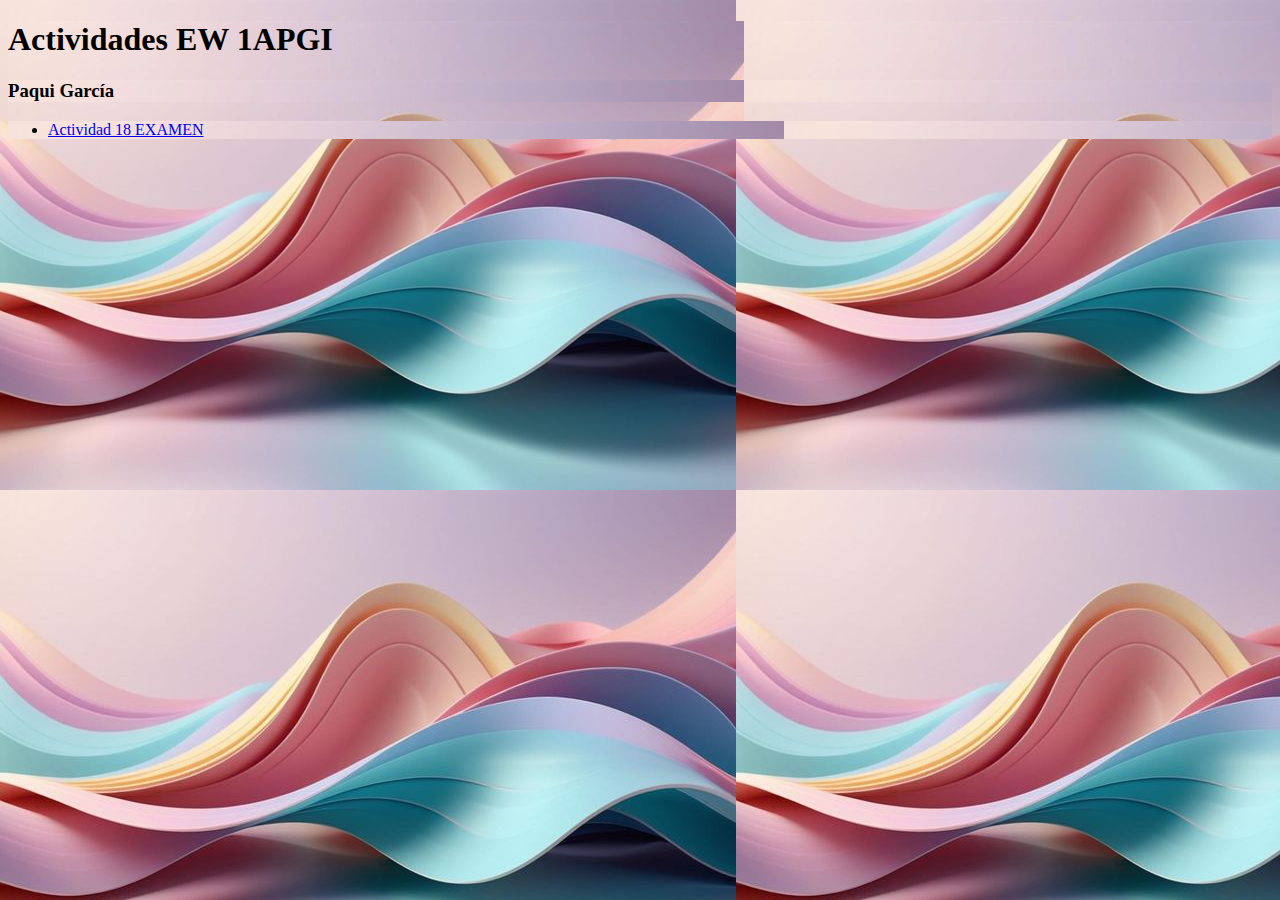
<file: index.html>
<!DOCTYPE html>
<html lang="en">
<head>
    <meta charset="UTF-8">
    <meta name="viewport" content="width=device-width, initial-scale=1.0">
    <title>Document</title>
    <link rel="stylesheet" href="styles.css">
</head>
<body>
    <header>
        <h1>Actividades EW 1APGI</h1>
        <h3>Paqui García</h3>
    </header>
    <section>
        <ul id="trabajos">
            <li><a href="ACT18/index.html" target="_blank" class="Actividad">Actividad 18 EXAMEN</a></li>
        </ul>
    </section>
    
</body>
</html>
</file>
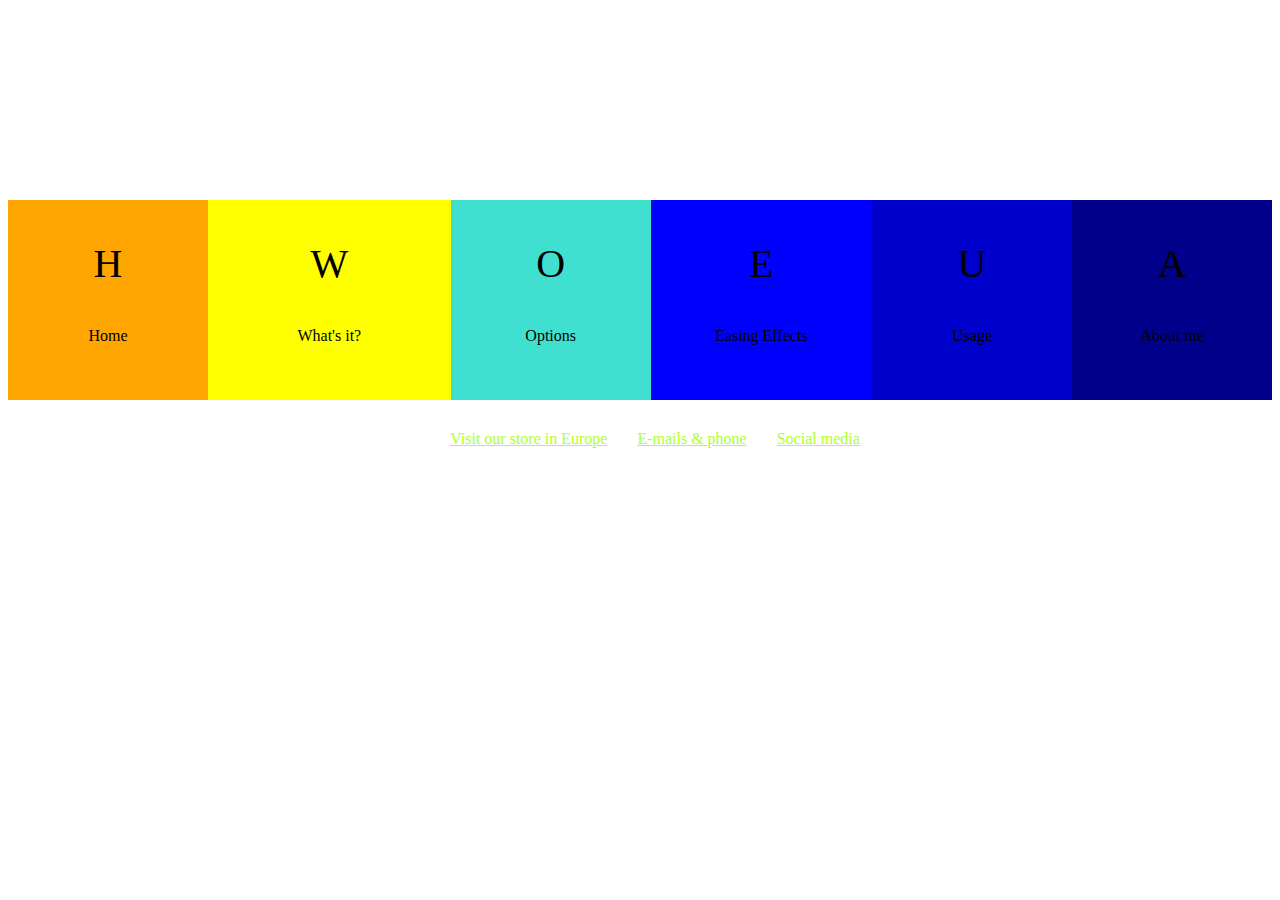
<file: ACT20/index.html>
<!DOCTYPE html>
<html lang="en">
<head>
    <meta charset="UTF-8">
    <meta name="viewport" content="width=device-width, initial-scale=1.0">
    <title>Document</title>
    <link rel="stylesheet" href="styles.css">
</head>
<body>
    
    <div class="contenedor">
        <div class="naranja"><p>H</p> 
           <div>Home</div>
        </div>
        <div class="amarillo"><p>W</p>
            <div> What's it?</div>
        </div>
        <div class="turquesa"><p>O</p> 
            <div>Options</div>
        </div>
        <div class="clein"> <p>E</p> 
            <div>Easing Effects</div>
        </div>
        <div class="azul"><p>U </p> 
            <div>Usage</div>
        </div>
        <div class="marino"><p>A</p> 
            <div>About me</div>
        </div>
    </div>

    <div class="lista">
        <div><a href="#">Visit our store in Europe</a></div>
        <div><a href="#">E-mails & phone</a></div>
        <div><a href="#">Social  media</a></div>
    </div>
</body>
</html>
</file>
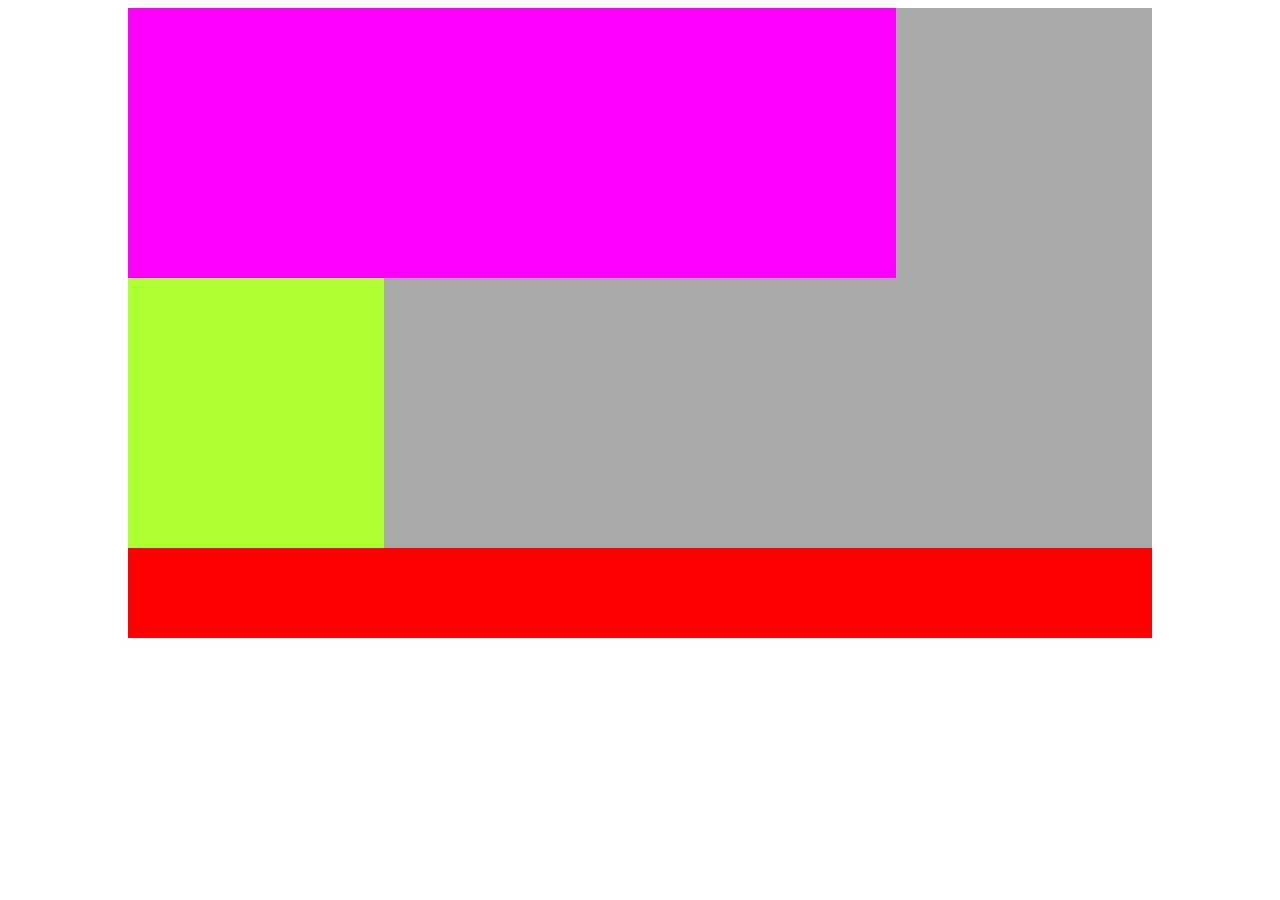
<file: ACT21/index.html>
<!DOCTYPE html>
<html lang="en">
<head>
    <meta charset="UTF-8">
    <meta name="viewport" content="width=device-width, initial-scale=1.0">
    <title>Document</title>
  <link rel="stylesheet" href="style.css">
</head>
<body>
    <div class="contenedor">
        <div class="cuadrado1"></div>
        <div class="cuadrado2"></div>
        <div class="cuadrado3"></div>
    </div>

    
</body>
</html>
</file>
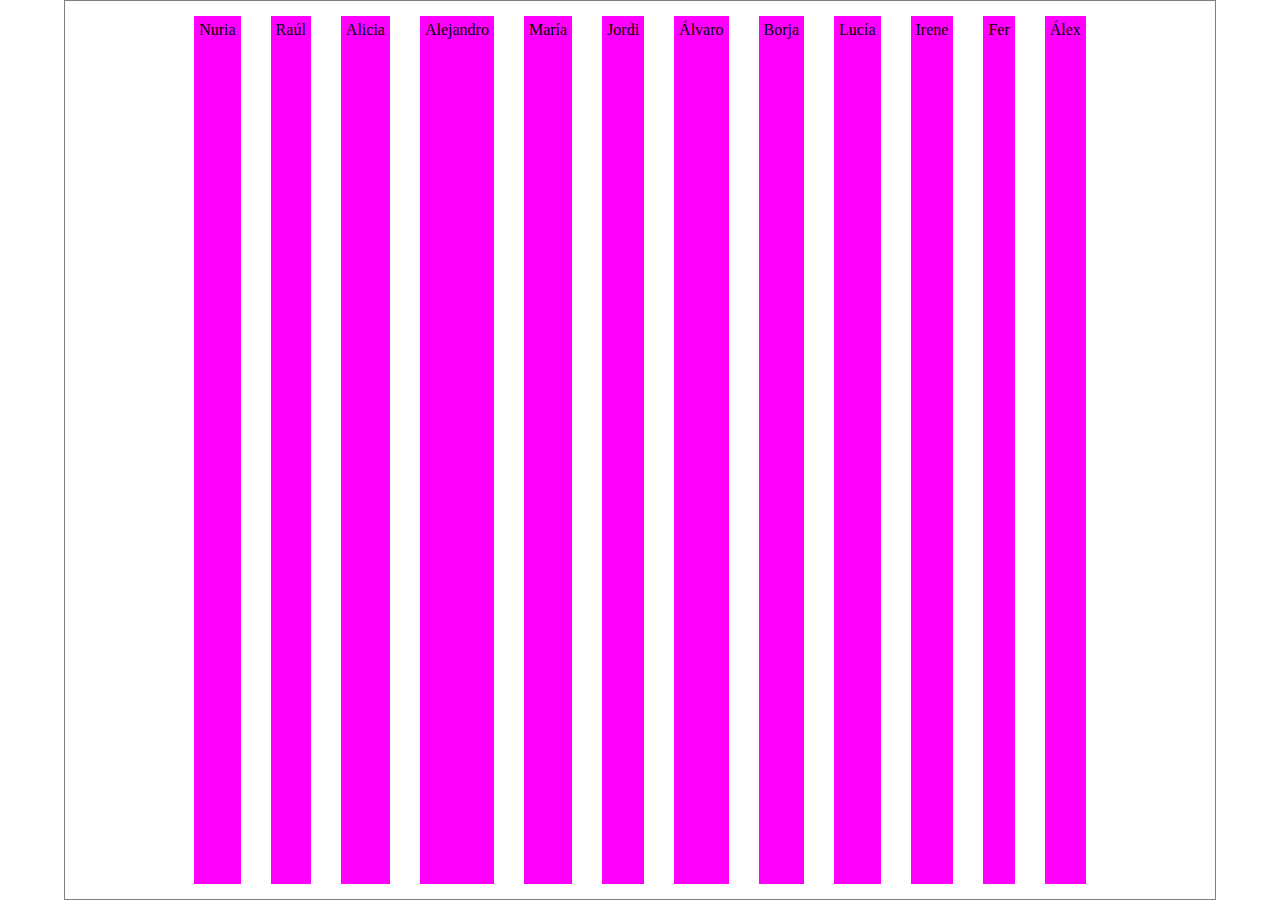
<file: ACT22/index.html>
<!DOCTYPE html>
<html lang="en">
<head>
    <meta charset="UTF-8">
    <meta name="viewport" content="width=device-width, initial-scale=1.0">
    <title>Document</title>
    <link rel="stylesheet" href="styles.css">
</head>
<body>
 <div class="contenedor">
    <div class="nombre">Nuria</div>
    <div class="nombre">Raúl</div>
    <div class="nombre">Alicia</div>
    <div class="nombre">Alejandro</div>
    <div class="nombre">María</div>
    <div class="nombre">Jordi</div>
    <div class="nombre">Álvaro</div>
    <div class="nombre">Borja</div>
    <div class="nombre">Lucía</div>
    <div class="nombre">Irene</div>
    <div class="nombre">Fer</div>
    <div class="nombre">Álex</div>
    
 </div>
    
</body>
</html>
</file>
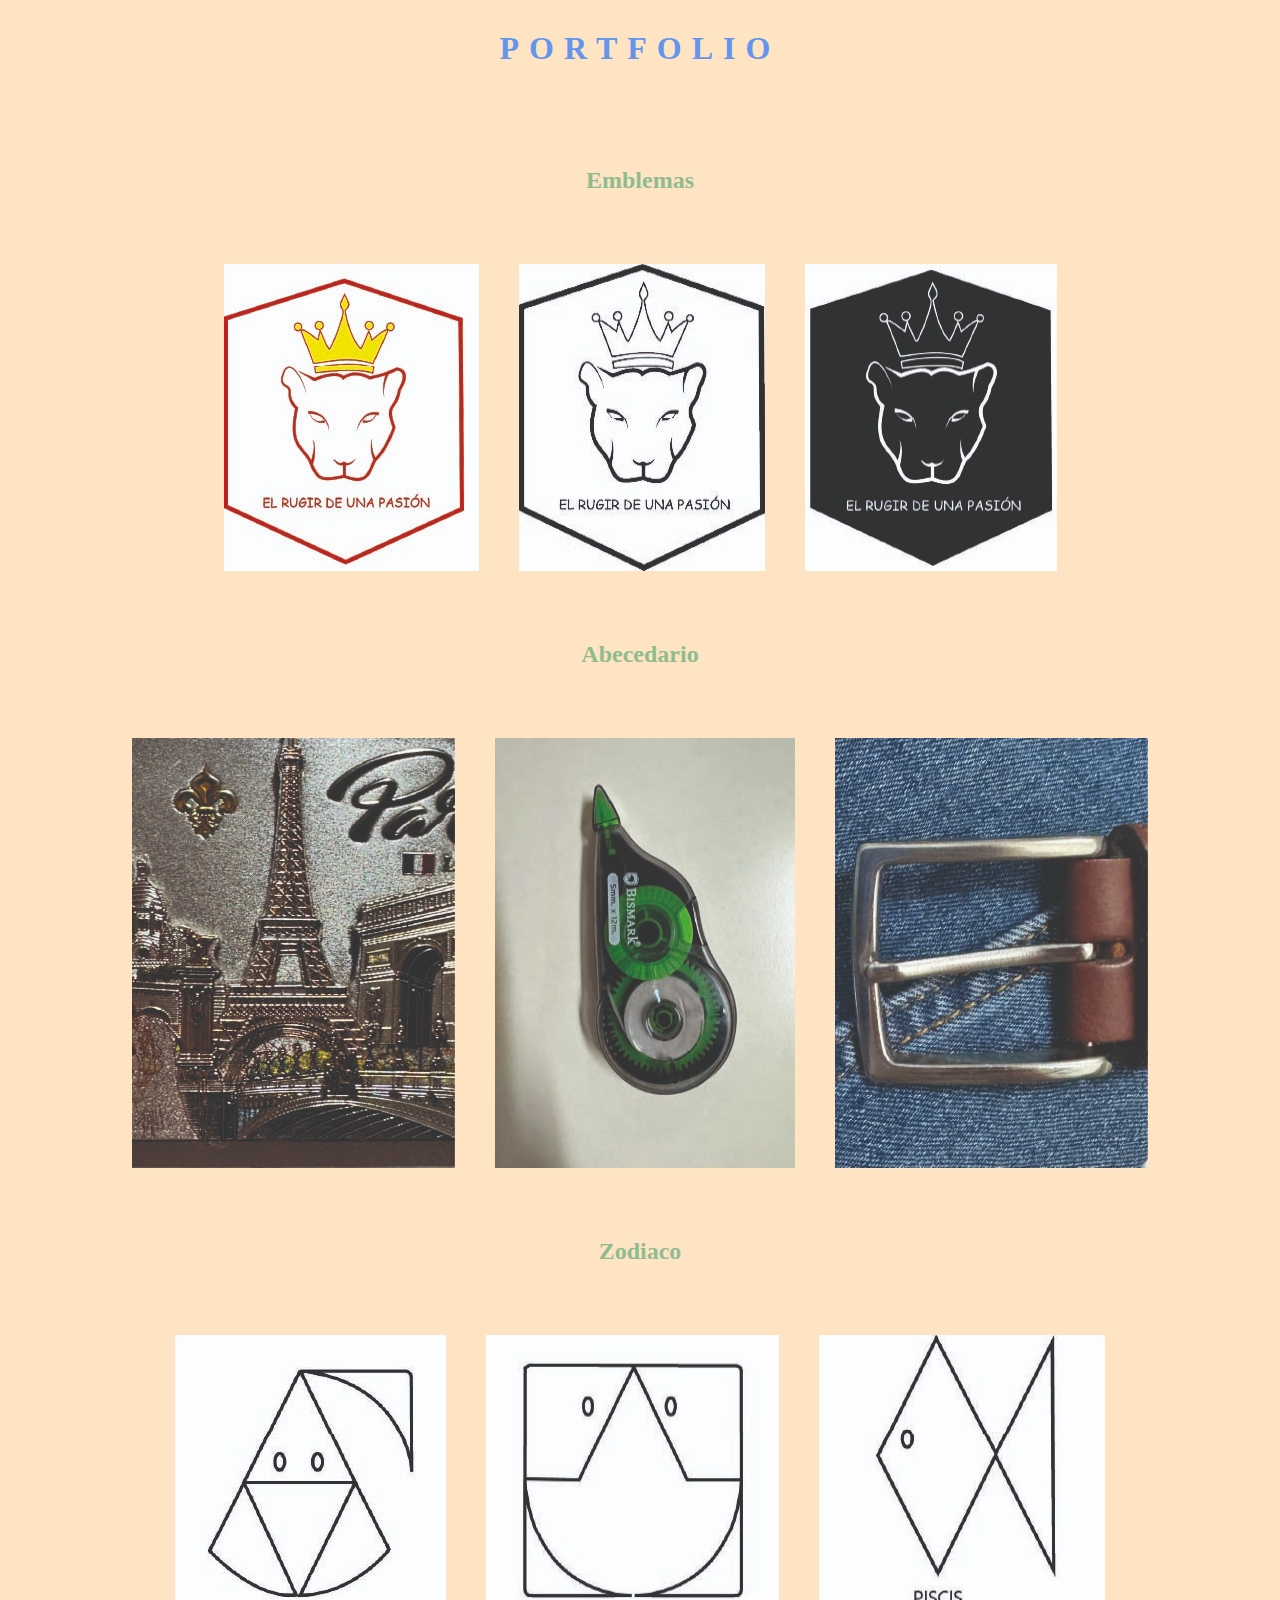
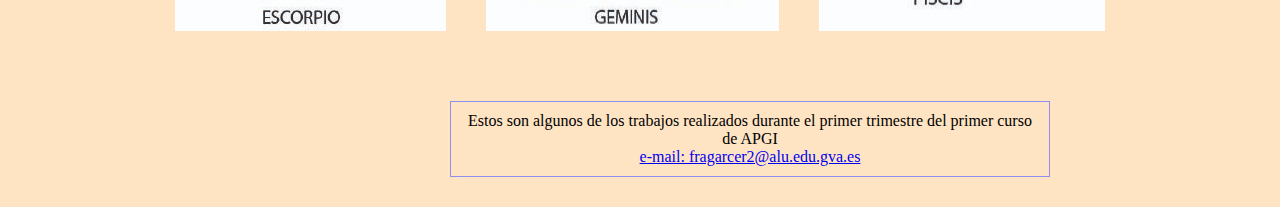
<file: ACT23/index.html>
<!DOCTYPE html>
<html lang="en">
<head>
    <meta charset="UTF-8">
    <meta name="viewport" content="width=device-width, initial-scale=1.0">
    <title>Portofolio</title>
    <link rel="stylesheet" href="styles.css">
</head>
<body>
 <header>
    <h1>PORTFOLIO</h1>
 </header>

  <h2>Emblemas</h2>
 <section>
  
 <img src="img/Leona.png" alt="Leona a color">
 <img src="img/Leona 1.png" alt="Leona en blanco">
 <img src="img/Leona 2.png" alt="Leona en negro">
</section>

   <h2>Abecedario</h2>
<section>
 
<img src="img/A.jpg" alt="Letra A">
<img src="img/B.jpg" alt="Letra B">
<img src="img/E.jpg" alt="Letra E">
</section>

  <h2>Zodiaco</h2>
<section>
 
<img src="img/Escorpio.jpg" alt="Escorpio">
<img src="img/Geminis.jpg" alt="Gemninis">
<img src="img/Piscis.jpg" alt="Piscis">
</section>

<footer>
    <p>Estos son algunos de los trabajos realizados durante el primer trimestre del primer curso de APGI <br>

        <a href="#">e-mail: fragarcer2@alu.edu.gva.es</a>
    </p>
</footer>
    
</body>
</html>
</file>
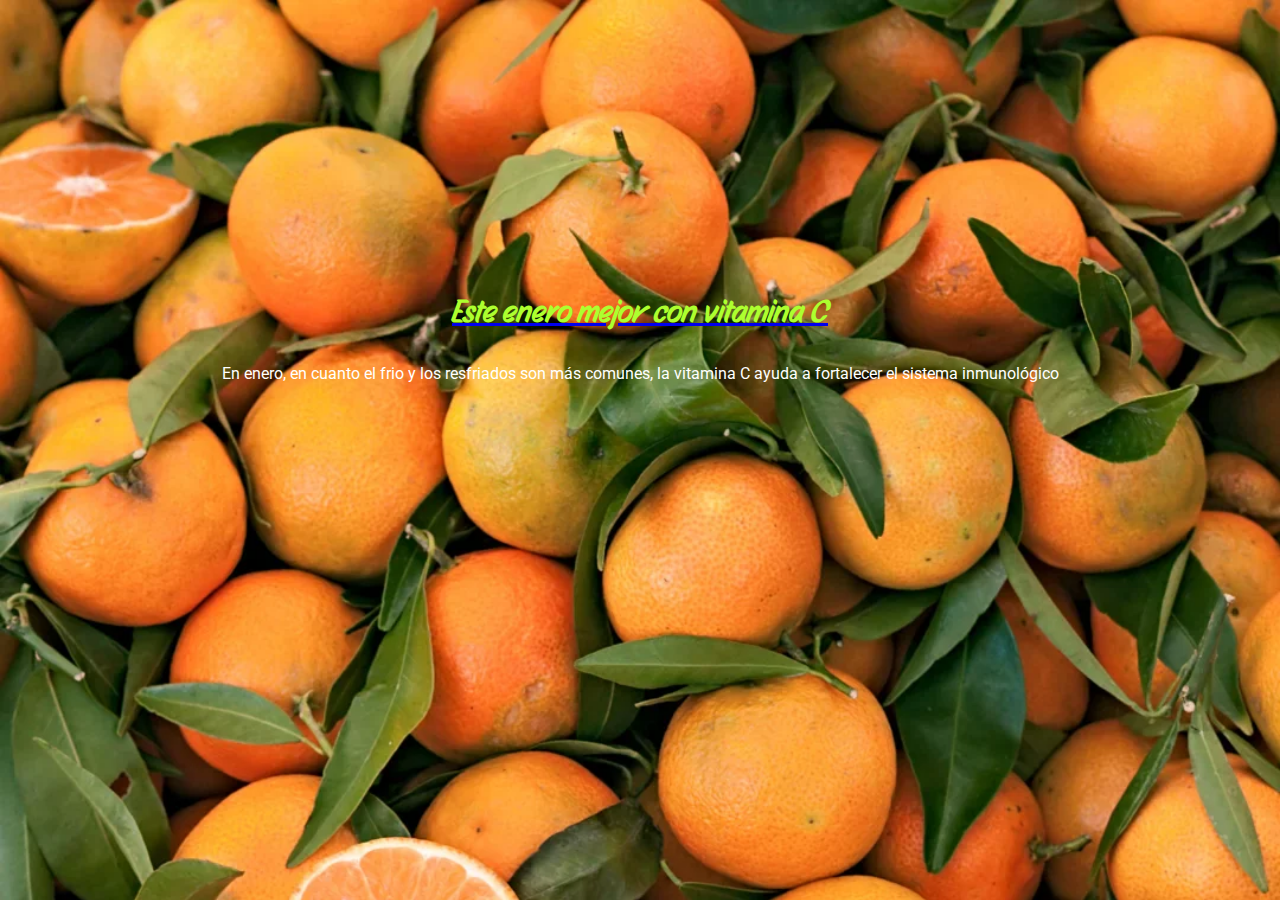
<file: ACT25/index.html>
<!DOCTYPE html>
<html lang="en">
<head>
    <meta charset="UTF-8">
    <meta name="viewport" content="width=device-width, initial-scale=1.0">
    <title>Citricos</title>
  <link rel="stylesheet" href="styles.css">
  <link rel="preconnect" href="https://fonts.googleapis.com">
  <link rel="preconnect" href="https://fonts.gstatic.com" crossorigin>
  <link href="https://fonts.googleapis.com/css2?family=Story+Script&display=swap" rel="stylesheet">
  <link rel="preconnect" href="https://fonts.googleapis.com">
<link rel="preconnect" href="https://fonts.gstatic.com" crossorigin>
<link href="https://fonts.googleapis.com/css2?family=Roboto:ital,wght@0,100..900;1,100..900&family=Story+Script&display=swap" rel="stylesheet">
</head>
<body>

    <h1><a href="citricos.html"><p>Este enero mejor con vitamina C</p></a></h1>
    <div><p class="texto">En enero, en cuanto el frio y los resfriados son más comunes, la vitamina C ayuda a fortalecer el sistema inmunológico</p></div>


</body>
</html>
</file>
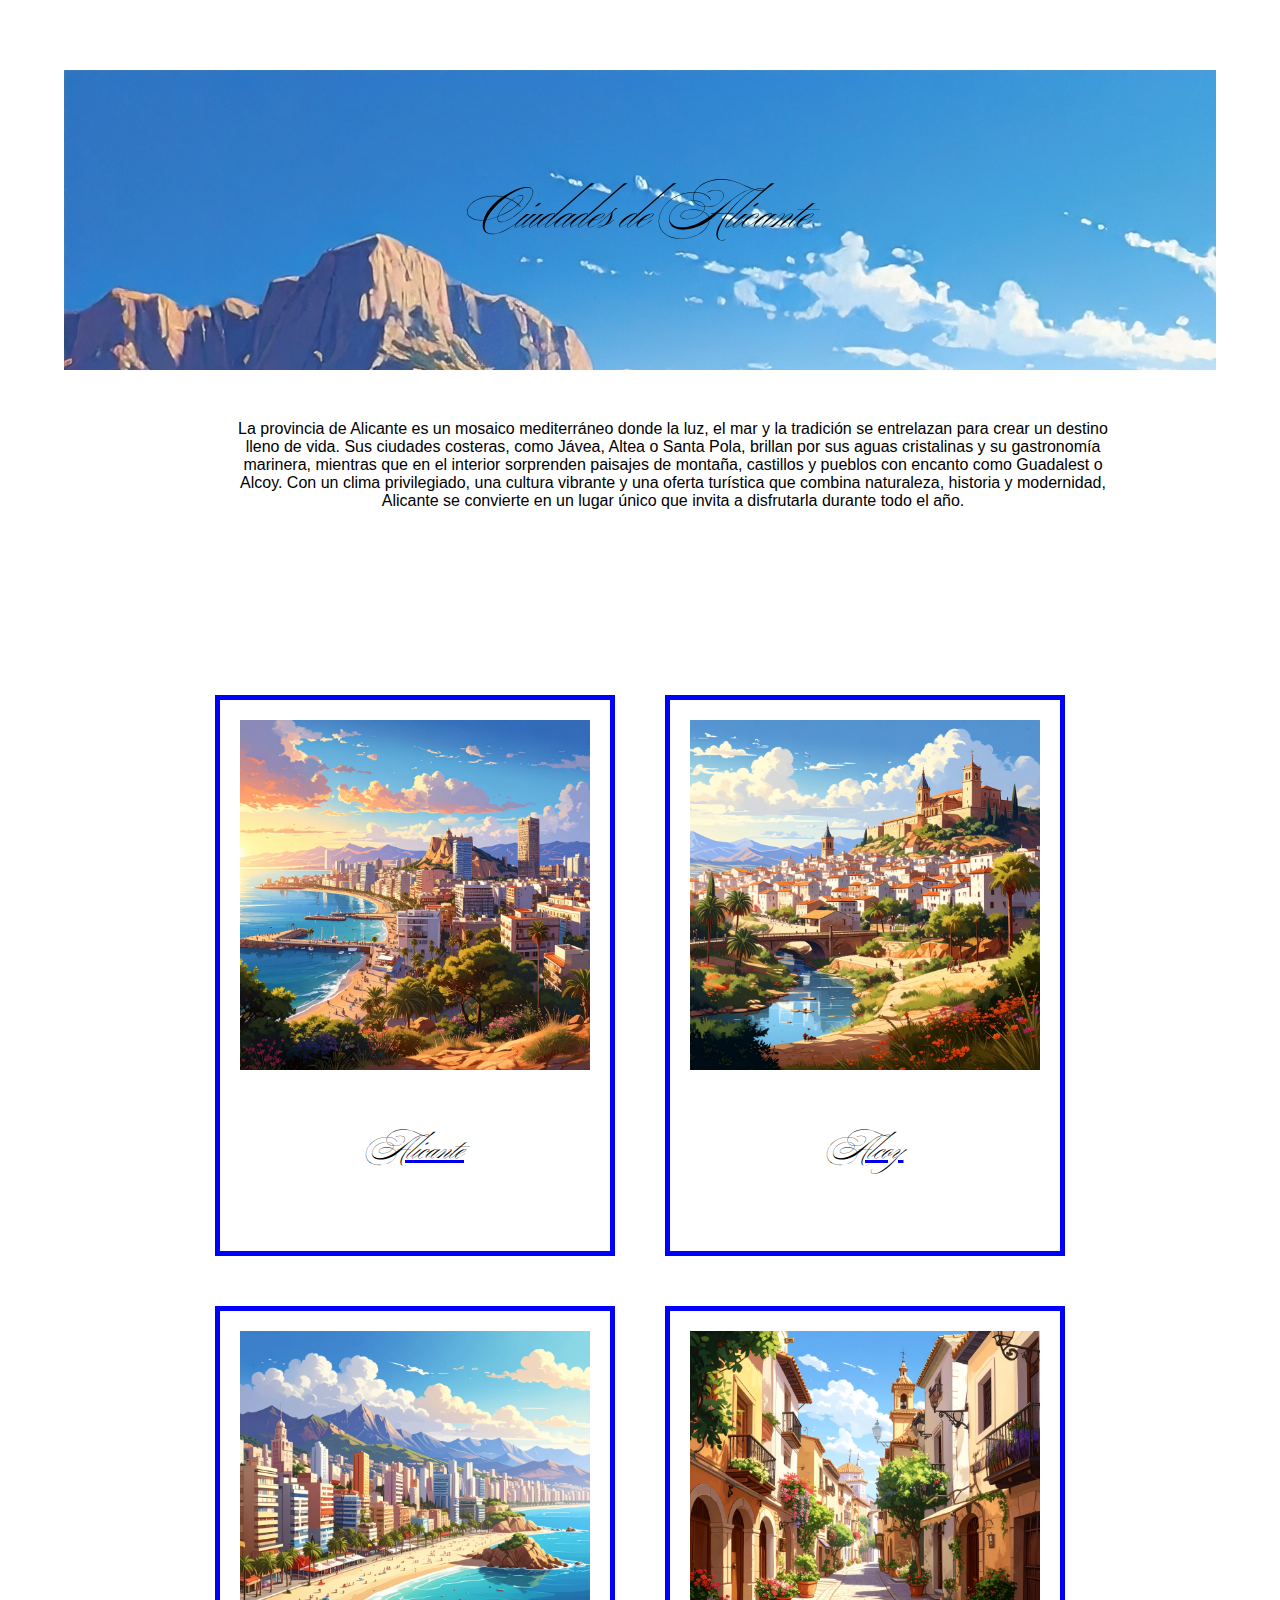
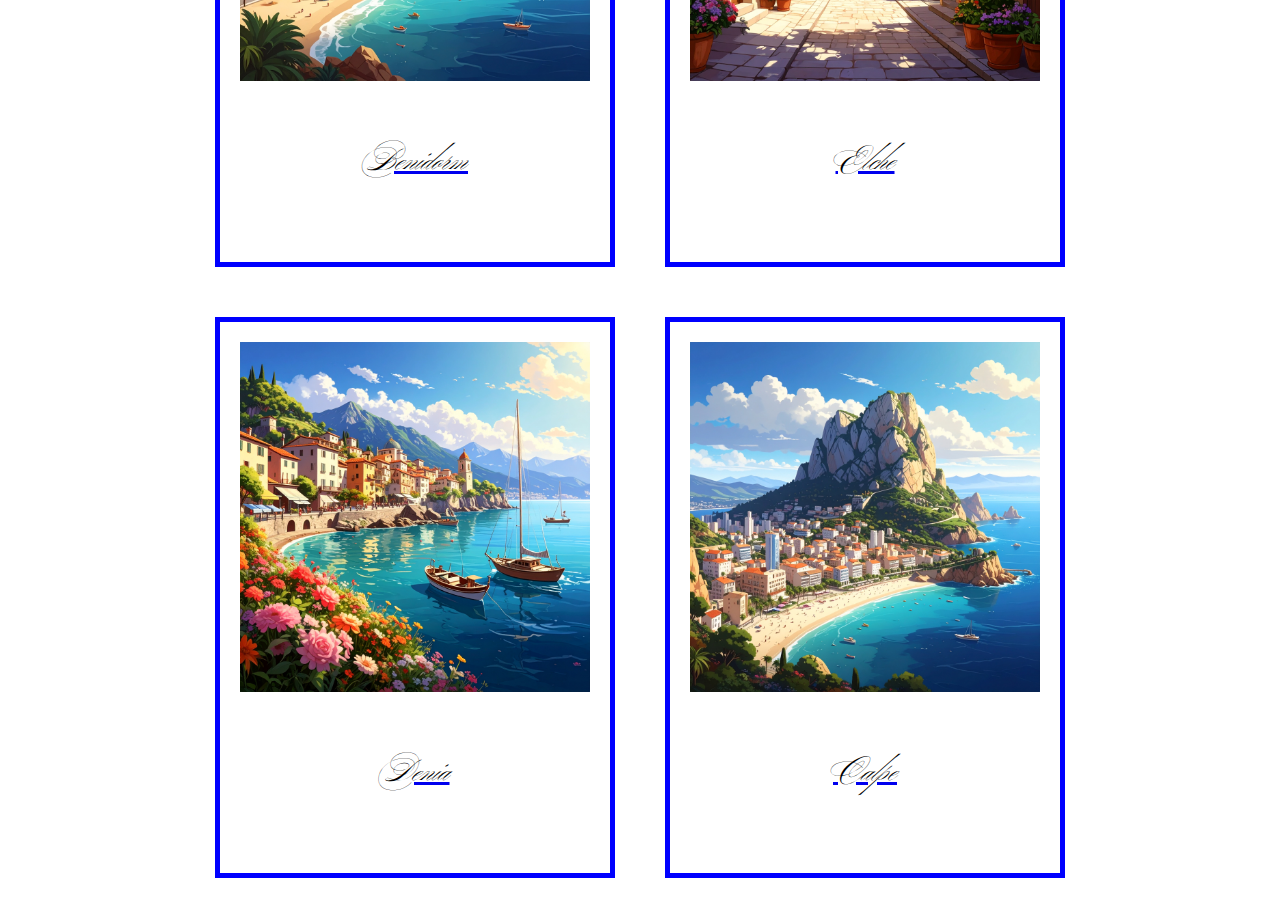
<file: ACT26/index.html>
<!DOCTYPE html>
<html lang="en">
<head>
    <meta charset="UTF-8">
    <meta name="viewport" content="width=device-width, initial-scale=1.0">
    <title>Ciudades de Alicante</title>
    <link rel="stylesheet" href="styles.css">
    <link rel="preconnect" href="https://fonts.googleapis.com">
<link rel="preconnect" href="https://fonts.gstatic.com" crossorigin>
<link href="https://fonts.googleapis.com/css2?family=Ballet:opsz@16..72&family=Roboto:ital,wght@0,100..900;1,100..900&family=Story+Script&display=swap" rel="stylesheet">
</head>

<body>
    <header>
        <h1>Ciudades de Alicante</h1>
    </header>

    <article>
        <div><p class="texto">La provincia de Alicante es un mosaico mediterráneo donde la luz, el mar y la tradición se entrelazan para crear un destino lleno de vida. Sus ciudades costeras, como Jávea, Altea o Santa Pola, brillan por sus aguas cristalinas y su gastronomía marinera, mientras que en el interior sorprenden paisajes de montaña, castillos y pueblos con encanto como Guadalest o Alcoy. Con un clima privilegiado, una cultura vibrante y una oferta turística que combina naturaleza, historia y modernidad, Alicante se convierte en un lugar único que invita a disfrutarla durante todo el año.</p></div>
    </article>

    <section>
        <div class="contenedor">
            <div class="imagen"><a href="#"><img src="img/Alicante.jpg" alt="Alicante" width="350px" height="350px"><h3>Alicante</h3></a></div>
            <div class="imagen"><a href="#"><img src="img/Alcoy.jpg" alt="Alcoy" width="350px" height="350px"><h3>Alcoy</h3></a></div>
            <div class="imagen"><a href="#"><img src="img/Benidorm.jpg" alt="Benidorm" width="350px" height="350px"><h3>Benidorm</h3></a></div>
            <div class="imagen"><a href="elche.html"><img src="img/Elche.jpg" alt="Elche" width="350px" height="350px"><h3>Elche</h3></a></div>
            <div class="imagen"><a href="#"><img src="img/Denia.jpg" alt="Denia" width="350px" height="350px"><h3>Denia</h3></a></div>
            <div class="imagen"><a href="#"><img src="img/Calpe.jpg" alt="Calpe" width="350px" height="350px"><h3>Calpe</h3></a></div>
        </div>
       
    </section>

</body>
</html>
</file>
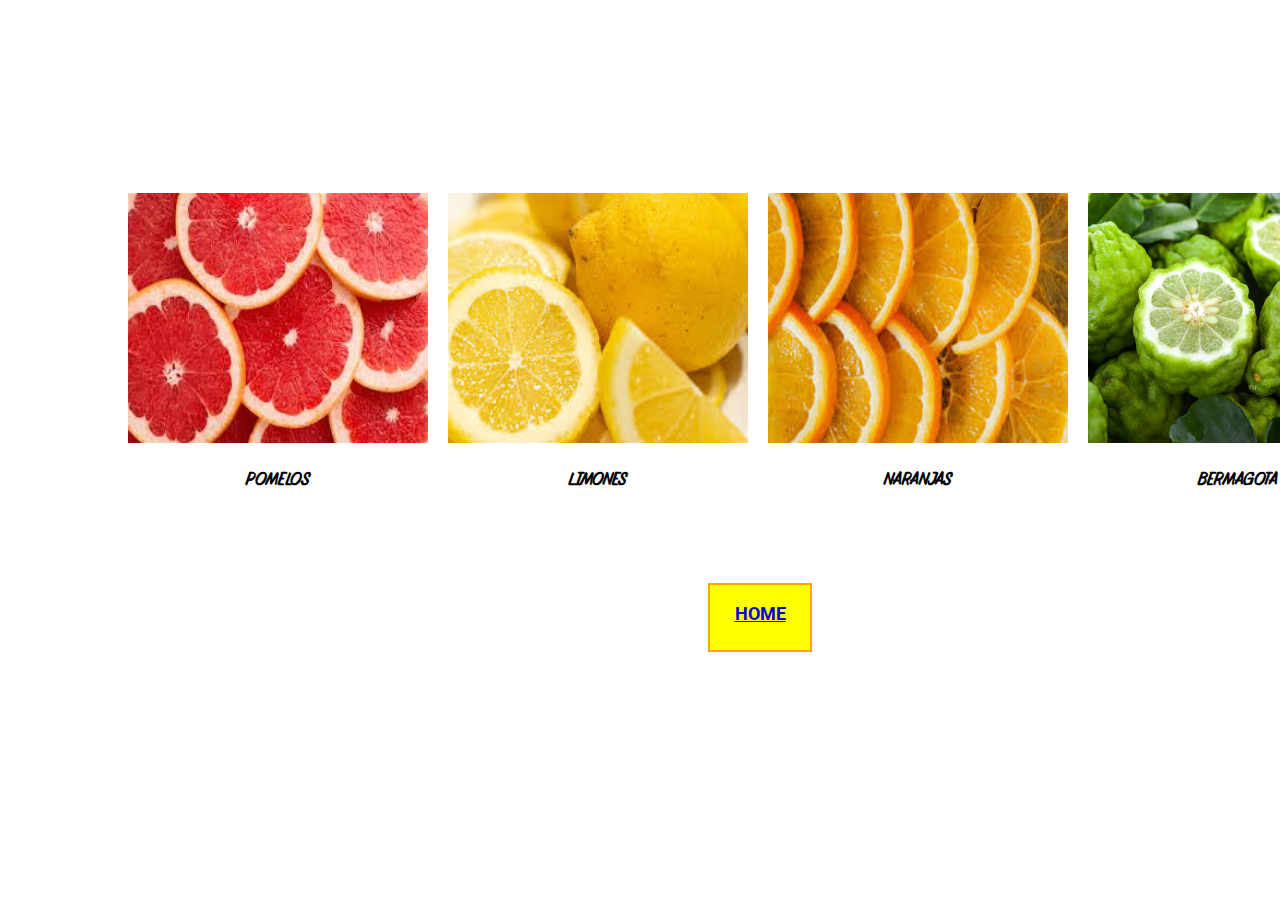
<file: ACT25/citricos.html>
<!DOCTYPE html>
<html lang="en">
<head>
    <meta charset="UTF-8">
    <meta name="viewport" content="width=device-width, initial-scale=1.0">
    <title>Document</title>
    <link rel="stylesheet" href="styles2.css">
      <link rel="preconnect" href="https://fonts.googleapis.com">
      <link rel="preconnect" href="https://fonts.gstatic.com" crossorigin>
      <link href="https://fonts.googleapis.com/css2?family=Story+Script&display=swap" rel="stylesheet">
      <link rel="preconnect" href="https://fonts.googleapis.com">
      <link rel="preconnect" href="https://fonts.gstatic.com" crossorigin>
      <link href="https://fonts.googleapis.com/css2?family=Roboto:ital,wght@0,100..900;1,100..900&family=Story+Script&display=swap" rel="stylesheet">
</head>
<body>
    <div class="contenedor">
        <div class="pomelo"><img src="img/pomelos.jpeg" alt="" width="300px"
            height="250px"> <p><strong>POMELOS</strong></p></div>
        <div class="limones"><img src="img/limones.jpeg" alt="" width="300px"
            height="250px"> <p><strong>LIMONES</strong></p></div>
        <div class="naranja"><img src="img/naranjas.jpeg" alt="" width="300px"
            height="250px"> <p><strong>NARANJAS</strong></p></div>
        <div class="bermagota"><img src="img/bermagota.webp" alt="" width="300px"
            height="250px"><p><strong>BERMAGOTA</strong></p></div>
    </div>

    <section>
        <div class="caja"> <a href="index.html"><p><strong>HOME</strong></p></a></div>
        
    </section>
    
</body>
</html>
</file>
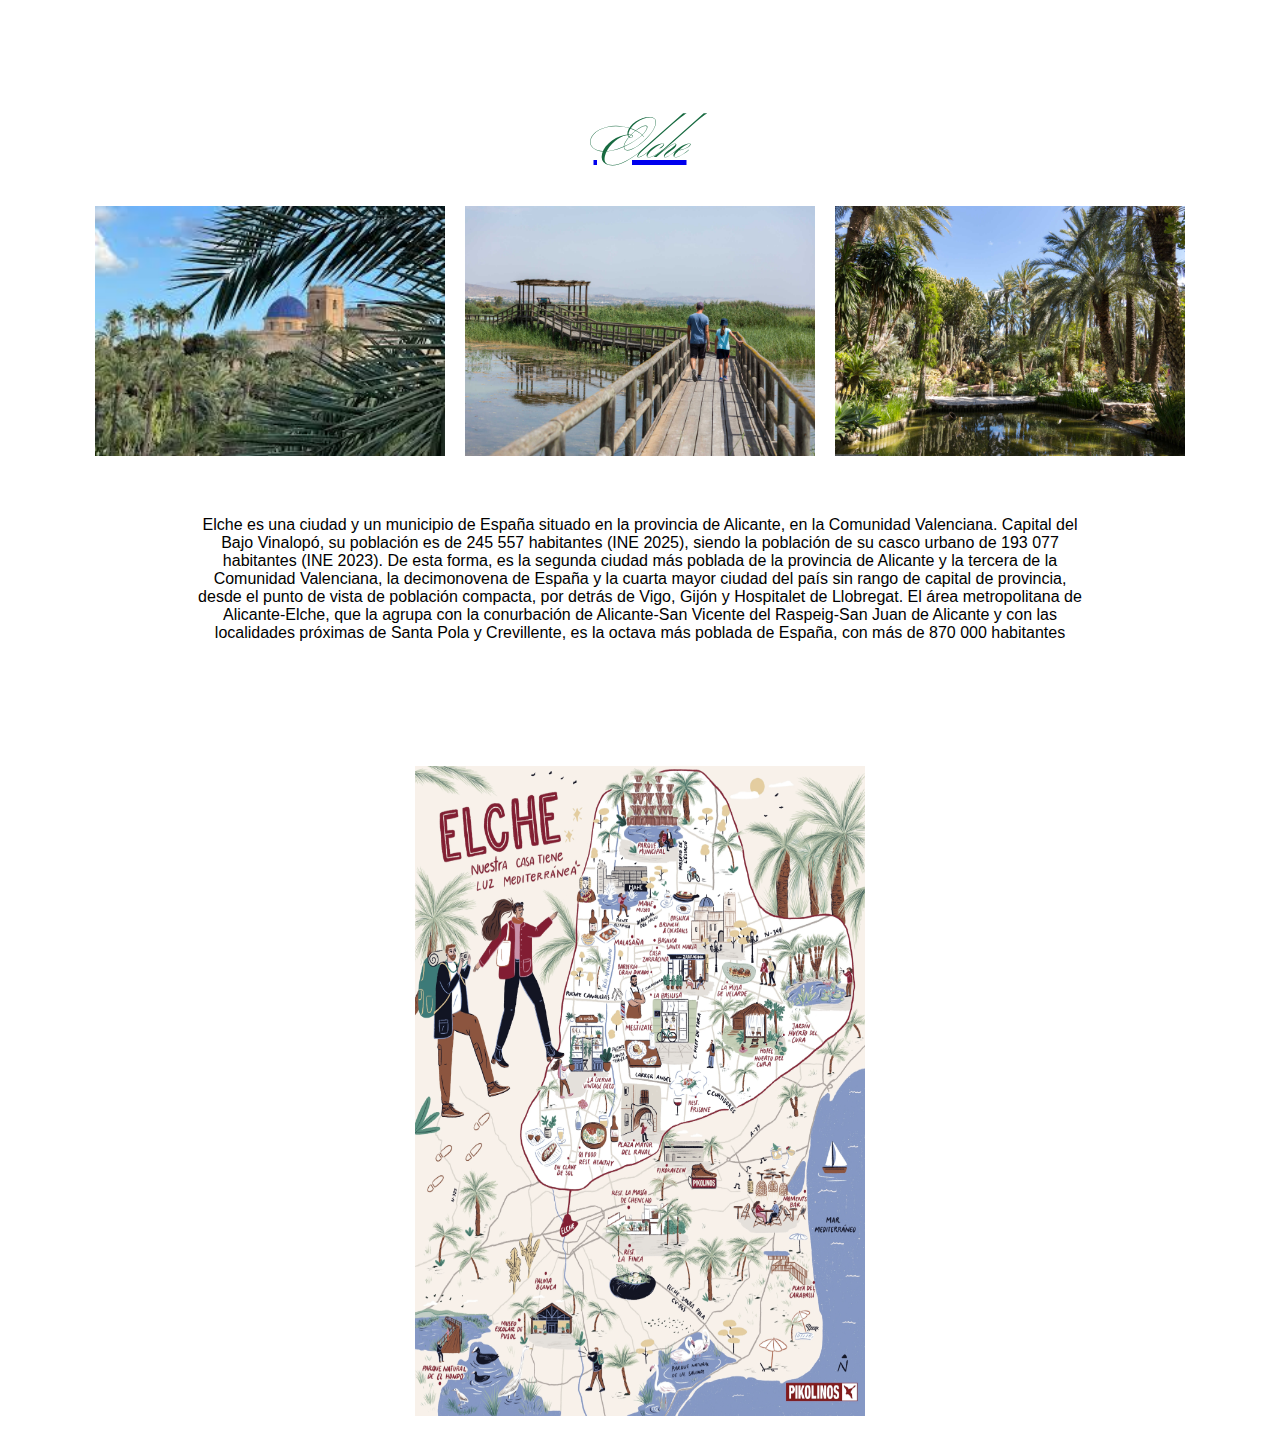
<file: ACT26/elche.html>
<!DOCTYPE html>
<html lang="en">
<head>
    <meta charset="UTF-8">
    <meta name="viewport" content="width=device-width, initial-scale=1.0">
    <title>Elche</title>
    <link rel="stylesheet" href="styles2.css">
     <link rel="preconnect" href="https://fonts.googleapis.com">
<link rel="preconnect" href="https://fonts.gstatic.com" crossorigin>
<link href="https://fonts.googleapis.com/css2?family=Ballet:opsz@16..72&family=Roboto:ital,wght@0,100..900;1,100..900&family=Story+Script&display=swap" rel="stylesheet">
</head>
<body>
 
<header>
    <a href="index.html"><h1>Elche</h1></a>

<div class="cont">
    <img  src="img/Santa María.jpg" alt="Basílica de Santa María" width="350px" height="250px">
    <img  src="img/el_Fondo__B4A8567.jpg" alt="El Fondo De Elche" width="350px" height="250px">
    <img  src="img/Huerto_del_Cura-_MG_9269.jpg" alt="El huerto del cura" width="350px" height="250px">
</div>
<div class="texto">
    <p>Elche es una ciudad y un municipio de España situado en la provincia de Alicante, en la Comunidad Valenciana. 
    Capital del Bajo Vinalopó, su población es de 245 557 habitantes (INE 2025), siendo la población de su casco urbano de 193 077 habitantes (INE 2023). De esta forma, es la segunda ciudad más poblada de la provincia de Alicante y la tercera de la Comunidad Valenciana, la decimonovena de España y la cuarta mayor ciudad del país sin rango de capital de provincia, desde el punto de vista de población compacta, por detrás de Vigo, Gijón y Hospitalet de Llobregat. 
    El área metropolitana de Alicante-Elche, que la agrupa con la conurbación de Alicante-San Vicente del Raspeig-San Juan de Alicante y con las localidades próximas de Santa Pola y Crevillente, es la octava más poblada de España, con más de 870 000 habitantes</p>
</div>
</header>

<section>
  
    <img src="img/ESPANOL_POST_ELCHE.webp" alt="Puntos de interés" width="450px" height="650px">
 
</section>


    
</body>
</html>
</file>
<file: styles.css>
*{ background-image: url(img/fondo.jpg);}
#trabajos{}
</file>
<file: ACT20/styles.css>
*{box-sizing: border-box;
padding: 0 auto;
text-align: center;}

.contenedor{ display: flex;
    flex-direction: row;
justify-content: center;
margin-top: 200px;}


.naranja{background-color: orange; width: 200px;height: 200px;}
.amarillo{background-color: yellow; flex-grow: 2;width: 200px;height: 200px;}
.turquesa{ background-color: turquoise; flex-shrink: 15;width: 200px;height: 200px;}
.clein{background-color: blue; flex-grow: 1;width: 200px;height: 200px;}
.azul{ background-color:mediumblue;width: 200px;height: 200px;}
.marino{ background-color: darkblue;width: 200px;height: 200px;}

.lista{display: flex;
    flex-direction: row;
    justify-content: center;
    margin-top: 30px;}

.lista div{ padding-left: 30px;}

a:link{color: greenyellow;}

a:visited{color: blueviolet;}

a:hover{color: red;}

p{font-family:'Times New Roman', Times, serif; font-size: 40px ;}
</file>
<file: ACT21/style.css>
.contenedor{background-color: darkgrey; 
    width:80vw;  
    height: 70vh;
    margin:auto}
.cuadrado1{background-color: fuchsia; 
    width: 60vw; 
    height: 30vh;}
.cuadrado2{background-color: greenyellow; 
    width: 20vw; height: 30vh;}
.cuadrado3{background-color: red;
    width: 80vw;
    height: 10vh;}
</file>
<file: ACT22/styles.css>
*{margin: 0 auto;
padding: 0;
box-sizing: border-box;}

.contenedor{ display: flex; 
    width: 90vw; 
    height: 100vh; 
    border: 1px gray solid; 
    justify-content: center;}

.nombre{ background-color: fuchsia;
padding: 5px;
margin: 15px;}
</file>
<file: ACT23/styles.css>
*{margin: 0;
padding: 0;
box-sizing: border-box;
font-family: Georgia, 'Times New Roman', Times, serif;
background-color: bisque;
text-align: center;}

header{padding-top: 30px;
padding-bottom: 50px;
color:cornflowerblue;
letter-spacing: 10px;}

h2{margin-top: 50px;
margin-bottom: 25px;
color:darkseagreen;}

section{display: flex;
flex-direction: row;
flex-wrap: wrap;
justify-content: center;
margin-top: 50px;
margin-bottom: 50px;}

img{padding-left: 20px;
padding-right: 20px;
padding-top: 20px;
padding-bottom: 20px;}

img:hover{filter: blur(10px);}

footer{margin-bottom: 30px;
margin-top: 20px;
border: 1px rgb(142, 142, 241) solid;
width: 600px;
margin-left: 450px;
padding-left: 10px;
padding-bottom: 10px;
padding-right: 10px;
padding-top: 10px;}
</file>
<file: ACT25/styles.css>
*{text-align: center;}

body{ background-image: url(img/Fondo.webp);
background-size: cover;
padding-top: 250px;}

p{color: greenyellow;
font-family: "story Script";
text-decoration: none;}

.texto{color: white;
font-family:"roboto";}
</file>
<file: ACT26/styles.css>
*{margin: 0;
  padding: 0;
  box-sizing: border-box;}

header{width: 90%;
    height: 300px;
    overflow: hidden;
    margin: auto;
    align-items: center;
    justify-content: center;
    background-image: url('img/Fondo.jpg');
    margin-top: 70px;}

h1{font-family: 'Ballet', sans-serif;
    color: black;
    text-align: center;
    margin-top: 100px;
    font-size: 50px;
    font-style: italic;}

.texto{ display: flex;
width: 70%;
height: 250px;
justify-content: center;
box-sizing: border-box;
text-align: center;
margin-left: 225px;
margin-top: 50px;
font-family: 'Segoe UI', Tahoma, Geneva, Verdana, sans-serif;}

.contenedor{ display: flex;
box-sizing: border-box;
flex-direction: row;
flex-wrap: wrap;
justify-content: center;
margin-left: 25px;
margin-right: 25px;
}

.contenedor div{
    border: 5px blue solid;
    margin-top: 25px;
    margin-left: 25px;
    margin-right: 25px;
    margin-bottom: 25px;
    padding-left: 20px;
    padding-bottom: 20px;
    padding-right: 20px;
    padding-top: 20px;
    justify-content: center;}

h3{font-family: 'Ballet', sans-serif;
    color: black;
    text-align: center;
    margin-top: 50px;
    margin-bottom: 50px;
    font-size: 30px;
    font-style: italic;}


.contenedor div:hover{ border: 5px yellow solid;
box-shadow: 10px 10px 10px yellow;}

h3:hover{color: orange;}
</file>
<file: ACT25/styles2.css>
.contenedor{display: flex;
text-align: center;
padding-left: 100px;
padding-right: 50px;
padding-top: 185px;}

.contenedor div{font-family: "story Script";
    font-size:large;
    margin-left: 20px;
    flex-flow: row wrap;}

.pomelo:hover{filter: brightness(30%);}
.limones:hover{filter:brightness(50%);}
.naranja:hover{filter: brightness(80%);}
.bermagota:hover{filter:brightness(75%);}

.caja{text-align: center;
    font-family: "roboto";
    font-size: large;
    border: 2px orange solid;
    background-color: yellow;
    width: 100px;
    height: 65px;
    margin-top: 75px;
    margin-left: 700px;
    margin-right: 500px;
    margin-bottom: 25px;}
</file>
<file: ACT26/styles2.css>
*{margin: 0;
  padding: 0;
  box-sizing: border-box;}

h1{
font-family: 'Ballet', sans-serif;
color: rgb(23, 106, 64);
text-align: center;
margin-top: 100px;
font-size: 50px;
font-style: italic;
}

h1:hover{ color: lawngreen;}

h1:visited{ color:rgb(23, 106, 64);}

.cont{
display: flex;
flex-direction: row;
flex-wrap: wrap;
justify-content: center;}

.cont img{margin: 10px;}

.cont img:hover{ filter:brightness(75%);}

.texto{
justify-content: center;
display: flex;
justify-content: center;
font-family: 'Segoe UI', Tahoma, Geneva, Verdana, sans-serif;
}

p{
width: 70%;
height: 250px;
box-sizing: border-box;
text-align: center;
margin-top: 50px;
}

section{
  display: flex;
  justify-content: center;
  margin-bottom: 35px;
}

section img{
  filter: saturate(45%);
}

section img:hover{
  filter: saturate(100%);
  box-shadow: 10px 10px 10px red;
}
</file>
